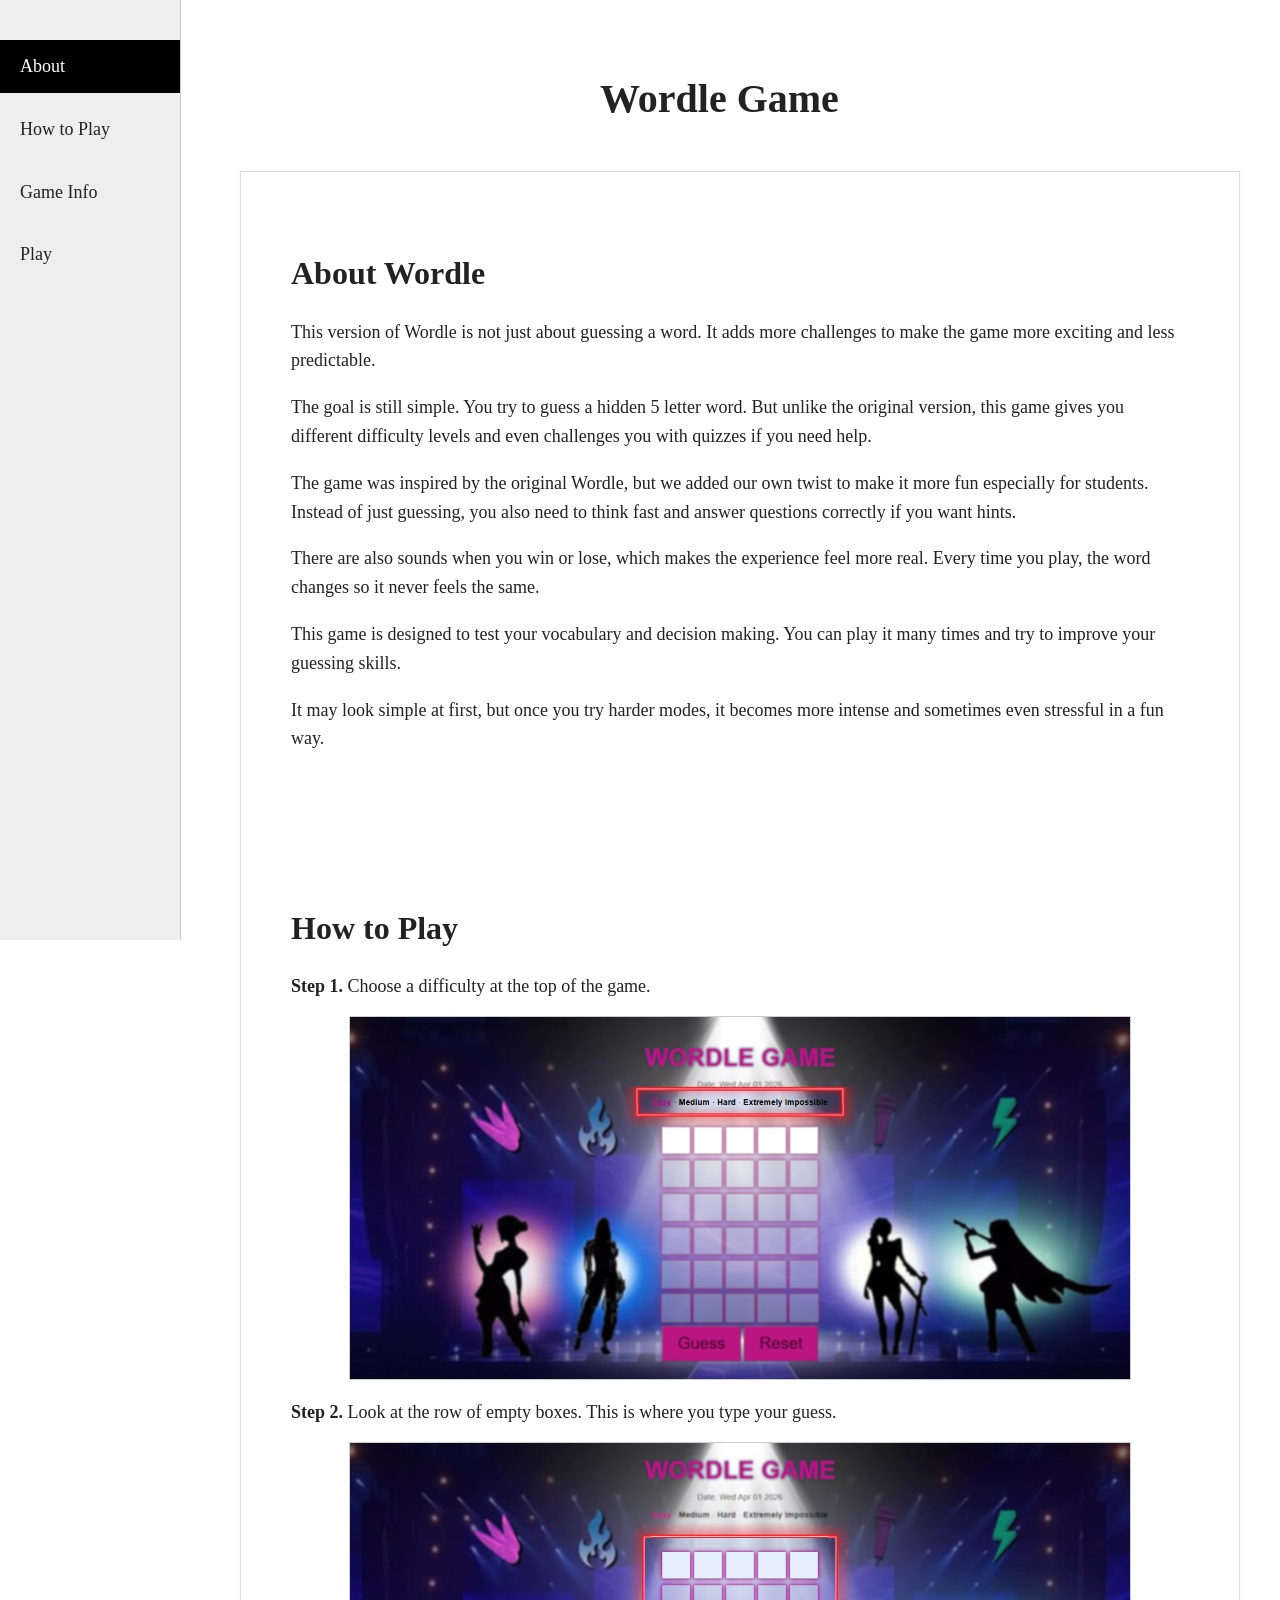
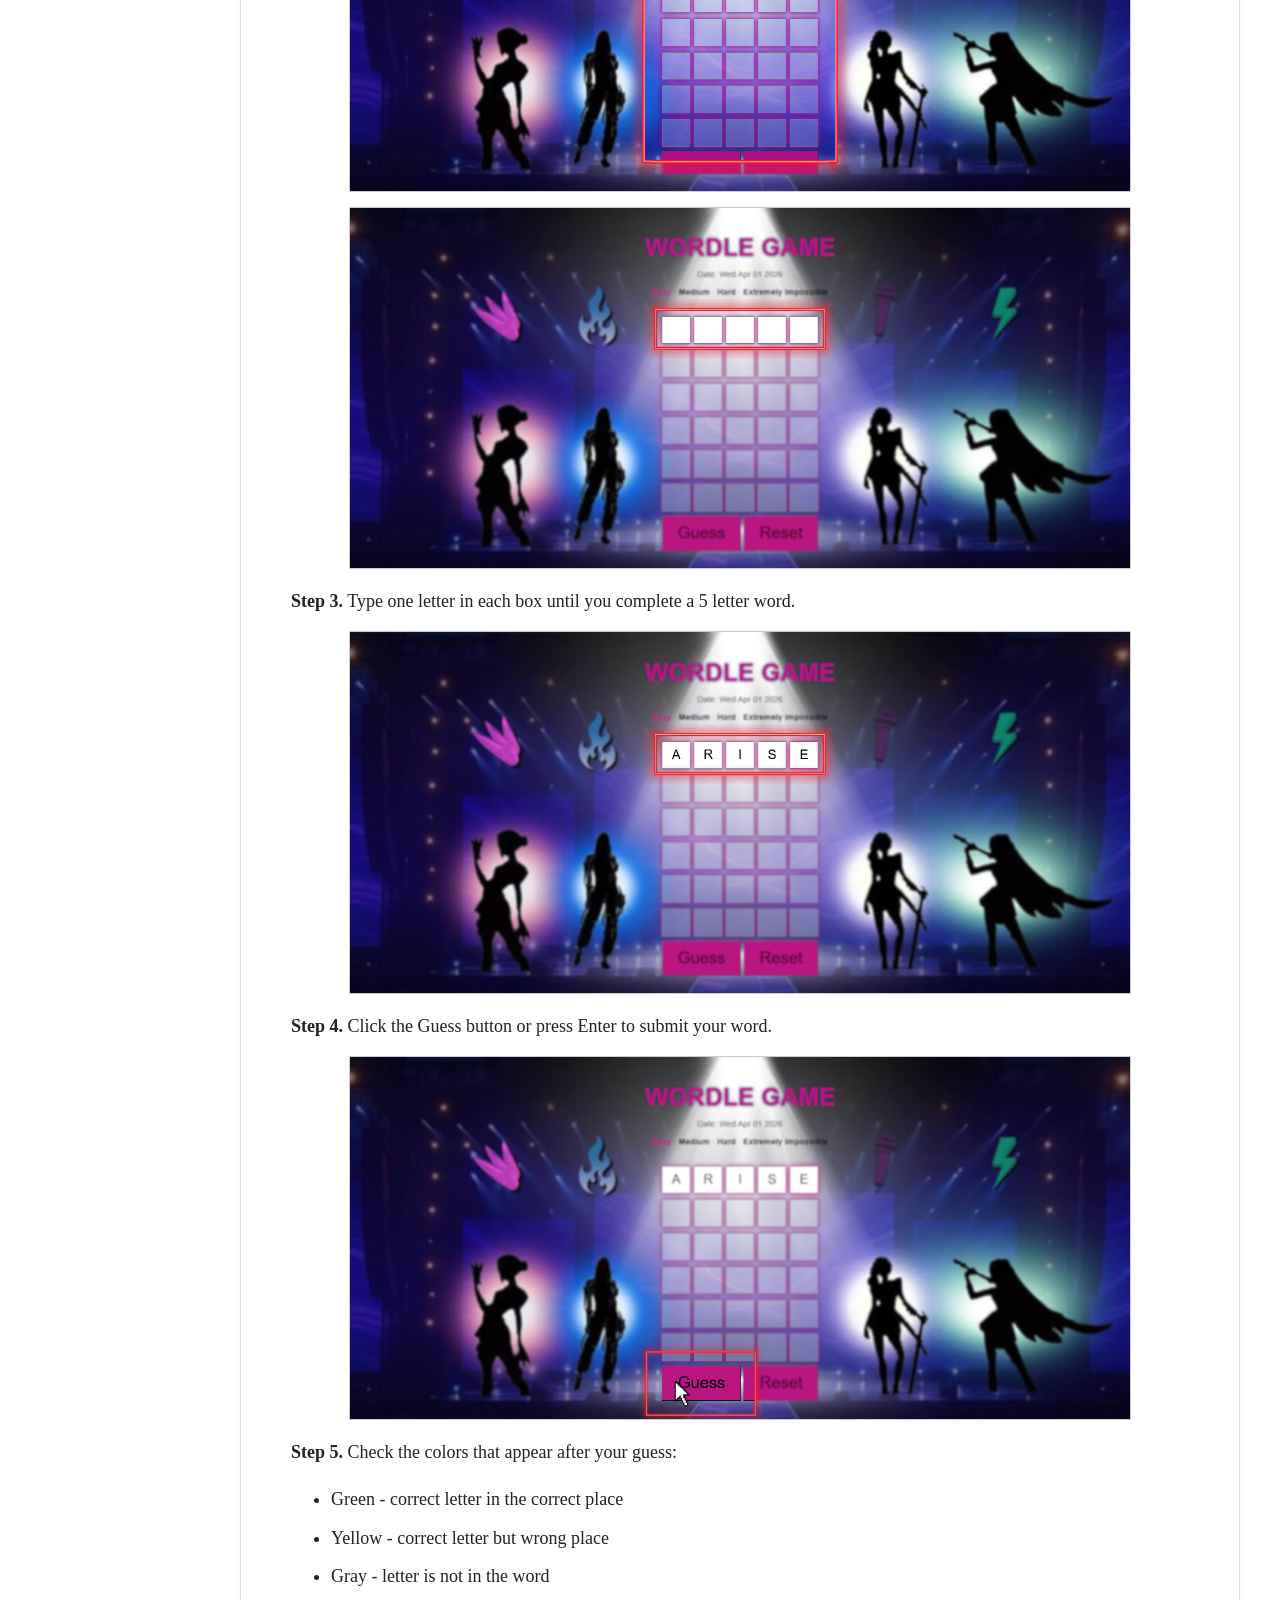
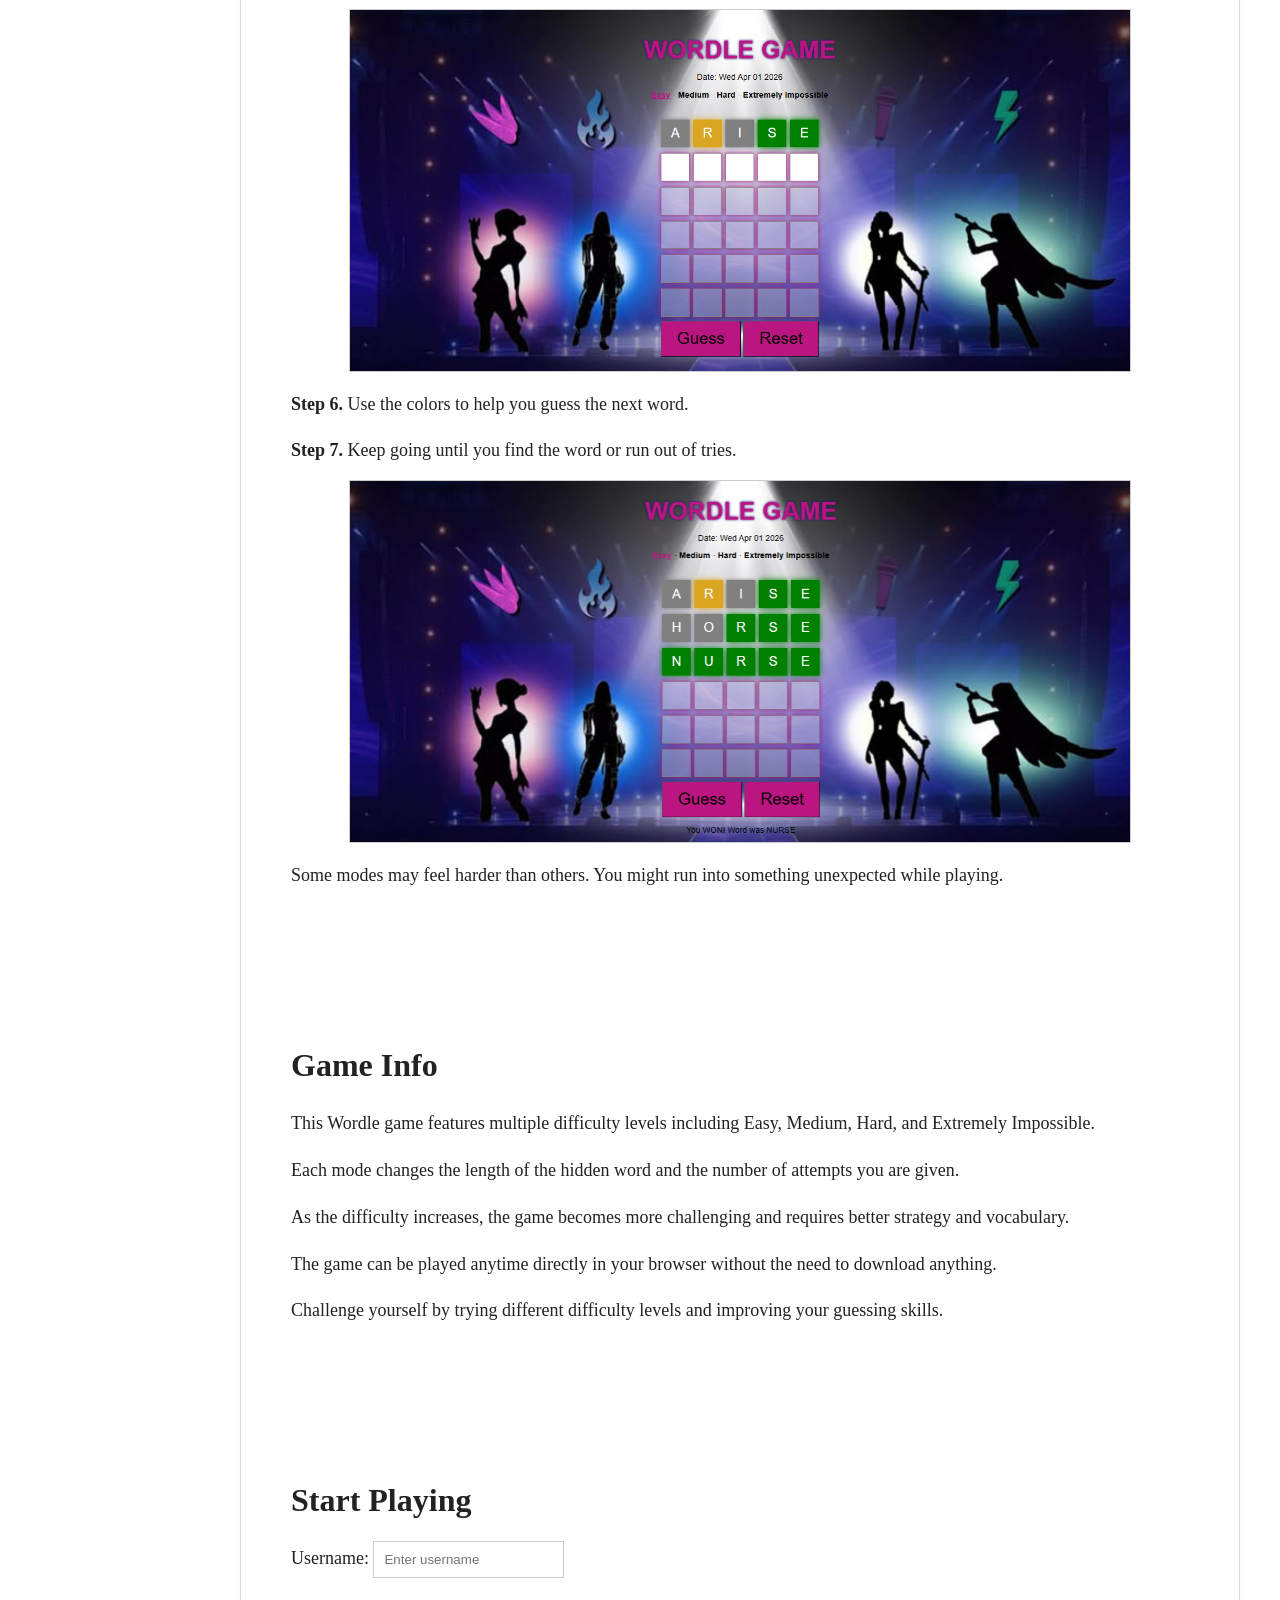
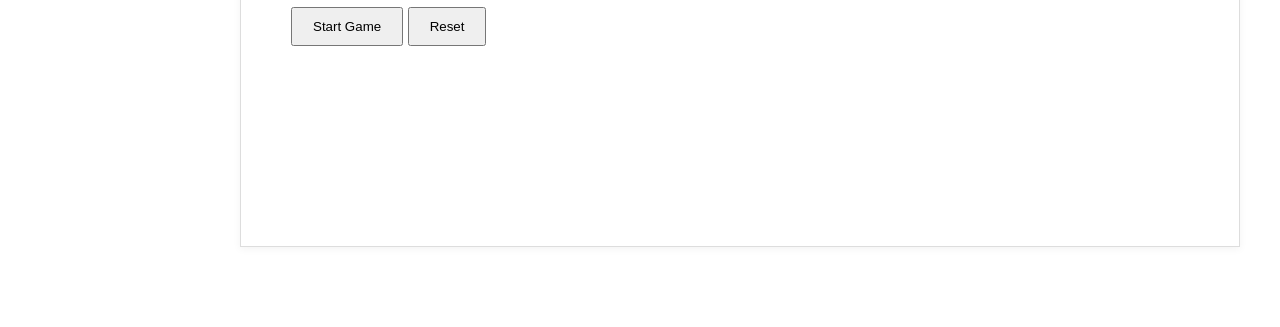
<file: index.html>
<!DOCTYPE html>
<html>

<head>
   <meta charset="UTF-8">
   <title>Wordle</title>
   <meta name="author" content="S4JA Girls">
   <meta name="viewport" content="width=device-width, initial-scale=1.0">
   <link rel="stylesheet" href="style.css">
</head>

<body id="home-body">

    <header class="sidebar">
        <nav>
            <ul>
                <li class="navItem" onclick="scrollToSection('about')" id="nav-about">About</li>
                <li class="navItem" onclick="scrollToSection('how')" id="nav-how">How to Play</li>
                <li class="navItem" onclick="scrollToSection('info')" id="nav-info">Game Info</li>
                <li class="navItem" onclick="scrollToSection('login')" id="nav-login">Play</li>
            </ul>
        </nav>
    </header>

    <main class="content">
        <h1>Wordle Game</h1>

        <article class="card">

            <section id="about">
                <h2>About Wordle</h2>

                <p>
                    This version of Wordle is not just about guessing a word. It adds more challenges to make the game
                    more exciting and less predictable.
                </p>

                <p>
                    The goal is still simple. You try to guess a hidden 5 letter word. But unlike the original version,
                    this game gives you different difficulty levels and even challenges you with quizzes if you need
                    help.
                </p>

                <p>
                    The game was inspired by the original Wordle, but we added our own twist to make it more fun
                    especially for students. Instead of just guessing, you also need to think fast and answer questions
                    correctly if you want hints.
                </p>

                <p>
                    There are also sounds when you win or lose, which makes the experience feel more real. Every time
                    you play, the word changes so it never feels the same.
                </p>

                <p>
                    This game is designed to test your vocabulary and decision making. You can play it many
                    times and try to improve your guessing skills.
                </p>

                <p>
                    It may look simple at first, but once you try harder modes, it becomes more intense and sometimes
                    even stressful in a fun way.
                </p>
            </section>

            <section id="how">
                <h2>How to Play</h2>

                <p><strong>Step 1.</strong> Choose a difficulty at the top of the game.</p>

                <img src="firstImage.png" alt="Difficulty Selection" class="guide-img">

                <p><strong>Step 2.</strong> Look at the row of empty boxes. This is where you type your guess.</p>

                <img src="secondImage.png" alt="Empty Board" class="guide-img">
                <img src="thirdImage.png" alt="Empty Row" class="guide-img">

                <p><strong>Step 3.</strong> Type one letter in each box until you complete a 5 letter word.</p>

                <img src="fourthImage.png" alt="Word Entered" class="guide-img">

                <p><strong>Step 4.</strong> Click the Guess button or press Enter to submit your word.</p>

                <img src="fifthImage.png" alt="Submit Guess" class="guide-img">

                <p><strong>Step 5.</strong> Check the colors that appear after your guess:</p>

                <ul>
                    <li>Green - correct letter in the correct place</li>
                    <li>Yellow - correct letter but wrong place</li>
                    <li>Gray - letter is not in the word</li>
                </ul>

                <img src="sixthImage.png" alt="Color Feedback" class="guide-img">

                <p><strong>Step 6.</strong> Use the colors to help you guess the next word.</p>

                <p><strong>Step 7.</strong> Keep going until you find the word or run out of tries.</p>

                <img src="seventhImage.png" alt="Finished Wordle" class="guide-img">

                <p>
                    Some modes may feel harder than others. You might run into something unexpected while playing.
                </p>
            </section>

            <section id="info">
                <h2>Game Info</h2>
                <p>This Wordle game features multiple difficulty levels including Easy, Medium, Hard, and Extremely
                    Impossible.</p>
                <p>Each mode changes the length of the hidden word and the number of attempts you are given.</p>
                <p>As the difficulty increases, the game becomes more challenging and requires better strategy and
                    vocabulary.</p>
                <p>The game can be played anytime directly in your browser without the need to download anything.</p>
                <p>Challenge yourself by trying different difficulty levels and improving your guessing skills.</p>
            </section>

            <section id="login">
                <h2>Start Playing</h2>
                <form name="login" action="game.html" onsubmit="return validateForm();">
                    <label for="username">Username:</label>
                    <input type="text" id="username" name="username" placeholder="Enter username">
                    <br><br>
                    <button type="submit">Start Game</button>
                    <button type="reset">Reset</button>
                </form>
                <h3 id="greeting"></h3>
            </section>

        </article>
    </main>

    <script src="index.js"></script>

</body>

</html>
</file>
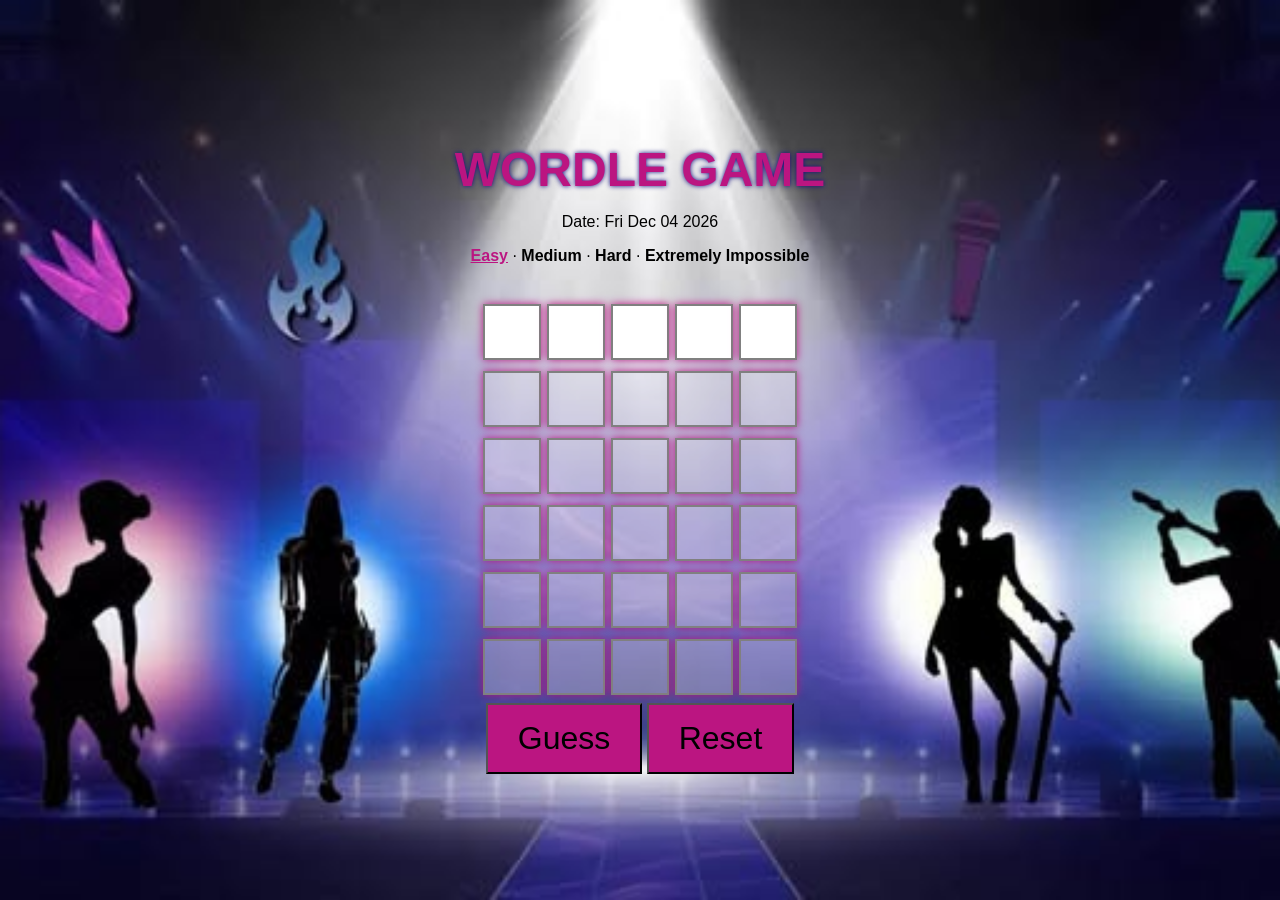
<file: game.html>
<!DOCTYPE html>
<html>
<head>
   <meta charset="UTF-8">
   <title>Simple Wordle</title>
   <meta name="description" content="A simple Wordle game">
   <meta name="author" content="S4JA Girls">
   <meta name="viewport" content="width=device-width, initial-scale=1.0">
   <link rel="stylesheet" href="style.css">
</head>

<body id="game-body">

   <header>
      <h1>WORDLE GAME</h1>
      <p id="date"></p>

      <p id="levels">
         <span id="easyButton" onclick="setDifficulty('easy')">Easy</span> ·
         <span id= "mediumButton" onclick="setDifficulty('medium')">Medium</span> ·
         <span id="hardButton" onclick="setDifficulty('hard')">Hard</span> ·
         <span id="extremelyImpossibleButton" onclick="setDifficulty('extremelyImpossible')">Extremely Impossible</span>
      </p>

   </header>

   <main>
      <form>

         <section>
            <div id="game"></div>
         </section>

         <section>
            <button type="button" class="button" onclick="checkGuess()">Guess</button>

            <button type="button" class="button" onclick="resetGame()">Reset</button>
         </section>

         <section>
            <audio id="winSound" src="Golden.mp3"></audio>
            <audio id="lostSound" src="Takedown.mp3"></audio>
         </section>

      </form>

      <section>
         <p id="message"></p>
      </section>

      <section id="hintFlow" style="display:none;">
         <p id="hintPrompt"></p>
         <div id="hintButtons">
            <button type="button" onclick="startHintFlow('yes')">Yes</button>
            <button type="button" onclick="startHintFlow('no')">No</button>
         </div>
      </section>

      <section id="quizArea">
         <h3>Quiz Challenge</h3>
         <p id="quizQuestion"></p>
         <div id="quizOptions">
            <button type="button" onclick="checkQuiz(0)">Option 1</button>
            <button type="button" onclick="checkQuiz(1)">Option 2</button>
            <button type="button" onclick="checkQuiz(2)">Option 3</button>
            <button type="button" onclick="checkQuiz(3)">Option 4</button>
         </div>
      </section>

      <section id="hintArea" style="display:none;">
         <h3>Hint Challenge</h3>
         <p id="hintText"></p>
      </section>
   </main>

   <script src="game.js"></script>

</body>
</html>
</file>
<file: style.css>
#home-body {
    font-family: Georgia, "Times New Roman", serif;
    font-size: 18px; 
    line-height: 1.6;
    color: #222;
    margin: 0;
}

#home-body .container {
    display: flex;
}

#home-body .sidebar {
    width: 180px;
    height: 100vh;
    position: fixed;
    left: 0;
    top: 0;
    background: #eeeeee;
    padding-top: 40px;
    border-right: 1px solid #ccc;
    z-index: 1000; 
}

#home-body .navItem {
    padding: 12px 20px;
    cursor: pointer;
    text-align: left;
    pointer-events: auto;
}

#home-body .navItem:hover {
    background: #ddd;
}

#home-body .active {
    background: black;
    color: white;
}

#home-body .content {
    margin-left: 200px;
    padding: 40px;
}

#home-body .card {
    background: white;
    max-width: 900px; 
    padding: 50px; 
    border: 1px solid #ddd;
    margin: 40px auto;
    box-shadow: 0 2px 8px rgba(0,0,0,0.05); 
    position: relative;
    z-index: 1;
}

#home-body h1 {
    font-size: 40px;
    font-weight: bold;
    margin-bottom: 10px;
    margin-left: 360px;
}

#home-body h2 {
    font-size: 32px;
    margin-bottom: 15px;
    font-weight: bold;
}

#home-body p {
    font-size: 18px;
    text-align: left; 
    margin-bottom: 15px;
}

#home-body section {
    margin-bottom: 150px;
}

#home-body input {
    padding: 10px;
    border: 1px solid #ccc;
}

#home-body button {
    padding: 10px 20px;
    cursor: pointer;
}

#home-body .sidebar ul {
    list-style-type: none; 
    padding-left: 0;       
    margin: 0;
}

#home-body ul li {
    margin-bottom: 10px;
}

#game-body {
    margin: 0;
    font-family: Arial, sans-serif;
    text-align: center;
    background-image: url("wordleBg.jpg");
    background-repeat: no-repeat;
    background-size: cover;
    background-position: center 35%;
    display: flex;
    flex-direction: column;
    align-items: center;
    justify-content: center;
    min-height: 100vh;
}

@media(max-width: 768px){
    #game-body {
        background-position: center 30%;
    }
}

#game-body h1 {
    color: rgb(187, 21, 129);     
    text-shadow: 0 0 5px rgb(21, 16, 127);    
    font-size: 3em;                 
    margin-bottom: 15px;            
}

#game-body #game {
    margin-top: 20px;
}

#game-body .row {
    margin-bottom: 5px;
}

#game-body .box {
    width: 50px;
    height: 50px;
    font-size: 25px;
    text-align: center;
    text-transform: uppercase;
    margin: 3px;
    border: 2px solid gray;
    box-shadow: 0 0 8px  rgb(187, 21, 129); 
    caret-color: transparent;  
    outline: none;             
}

#game-body .box:focus{
    animation: pop 0.15s ease;
    box-shadow: 0 0 12px rgb(187, 21, 129);
    border-color: rgb(187, 21, 129);
}

@keyframes pop {
    0% { transform: scale(1); }
    50% { transform: scale(1.2); }
    100% { transform: scale(1); }
}

#game-body .correct {
    background-color: green;
    color: white;
    box-shadow: 0 0 12px green;
    border-color: green;
}

#game-body .present {
    background-color: goldenrod;
    color: white;
    box-shadow: 0 0 12px goldenrod;
    border-color: goldenrod;
}

#game-body .wrong {
    background-color: gray;
    color: white;
    box-shadow: 0 0 8px gray;
}

#game-body .button {
    padding: 15px 30px;
    font-size: 2em;
    background-color: rgb(187, 21, 129);
}

#game-body #levels span{
    cursor: pointer;
    font-weight: bold;
}

#game-body #levels span:hover{
    text-decoration: underline;
    color: rgb(187, 21, 129);
}

#game-body .levelSelected{
    color: rgb(187, 21, 129);
    text-decoration: underline;
}

#game-body #hintArea{
    margin-top:20px;
    padding:15px;
    background: rgba(0,0,0,0.6);
    border-radius:10px;
    color:white;
    box-shadow:0 0 15px rgb(187,21,129);
}

#game-body #hintText{
    font-size:1.2em;
    margin:10px;
}

.guide-img {
    display: block;
    margin: 15px auto;
    width: 780px;
    max-width: 100%;
    border: 1px solid #ccc;
}
</file>
